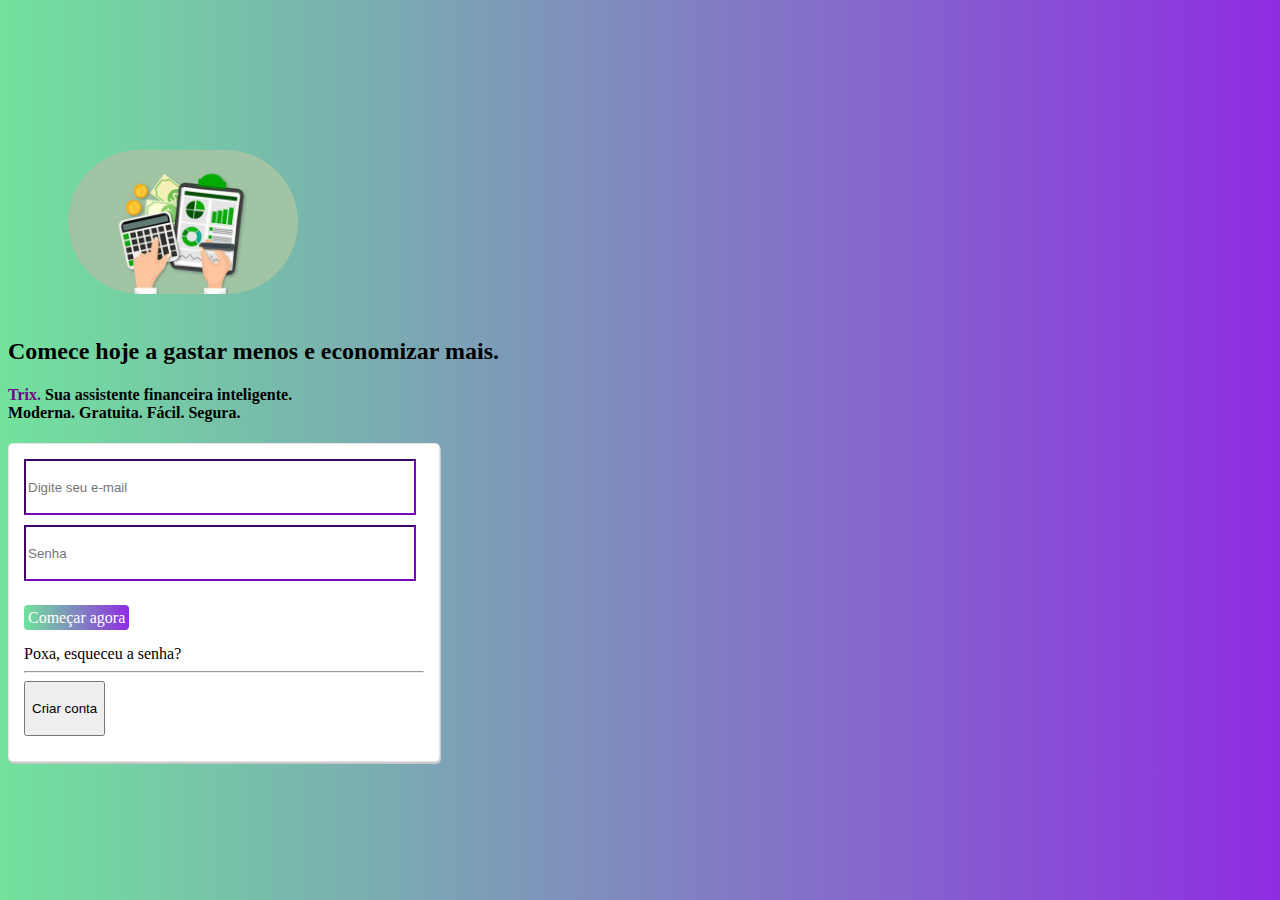
<file: index.html>
<!doctype html>
<html lang="pt-br">
  <head>
    <meta charset="utf-8">
    <meta http-equiv="X-UA-Compatible" content="IE=edge">
    <meta name="viewport" content="width=device-width, initial-scale=1">
    <title>Trix - Entre ou cadastre-se</title>
    <link rel="stylesheet" href="style.css">
    <link href="https://cdn.jsdelivr.net/npm/bootstrap@5.2.0-beta1/dist/css/bootstrap.min.css" rel="stylesheet" integrity="sha384-0evHe/X+R7YkIZDRvuzKMRqM+OrBnVFBL6DOitfPri4tjfHxaWutUpFmBp4vmVor" crossorigin="anonymous">
    <script src="https://cdn.jsdelivr.net/npm/bootstrap@5.2.0-beta1/dist/js/bootstrap.bundle.min.js" integrity="sha384-pprn3073KE6tl6bjs2QrFaJGz5/SUsLqktiwsUTF55Jfv3qYSDhgCecCxMW52nD2" crossorigin="anonymous"></script>
    <script src="https://cdn.jsdelivr.net/npm/@popperjs/core@2.11.5/dist/umd/popper.min.js" integrity="sha384-Xe+8cL9oJa6tN/veChSP7q+mnSPaj5Bcu9mPX5F5xIGE0DVittaqT5lorf0EI7Vk" crossorigin="anonymous"></script>
    <script src="https://cdn.jsdelivr.net/npm/bootstrap@5.2.0-beta1/dist/js/bootstrap.min.js" integrity="sha384-kjU+l4N0Yf4ZOJErLsIcvOU2qSb74wXpOhqTvwVx3OElZRweTnQ6d31fXEoRD1Jy" crossorigin="anonymous"></script>

    </head>

    <body class="designer">

        <div class="container espace">
            <div class="row">
                <div class="col">
                    <img src="./assets/img/financas.jpg" alt="Imagem de Finanças" class="img-fluid img">
                    <h2>Comece hoje a gastar menos e economizar mais.</h2>
                    <h4><span style="color: rgb(112, 4, 139);">Trix.</span> Sua assistente financeira inteligente. <br>Moderna. Gratuita. Fácil. Segura.</h4>
                </div>

                    <div class="col">
                        <div class="formulario text-center">
                            <input type="email" style="border-color:rgb(119, 8, 184)"class="btn btn-outline-primary width-bord margin-config text-input" name="" id="" placeholder="Digite seu e-mail"><br>
                            <input type="password" style="border-color:rgb(119, 8, 184)" class="btn btn-outline-primary width-bord margin-config text-input" name="" id="" placeholder="Senha"><br><br>
                            <a style="text-decoration: none;"  class="btn-link" href="home.html">Começar agora </a><br><br>
                            <a href="" class="link-decor">Poxa, esqueceu a senha?</a>
                            <hr>
                            <input type="submit" class="btn btn-success btn-config margin-config" name="" id="" value="Criar conta"><br>
                        </div>
                    </div>
            </div>
        </div>
    
    </body>
</html>
</file>
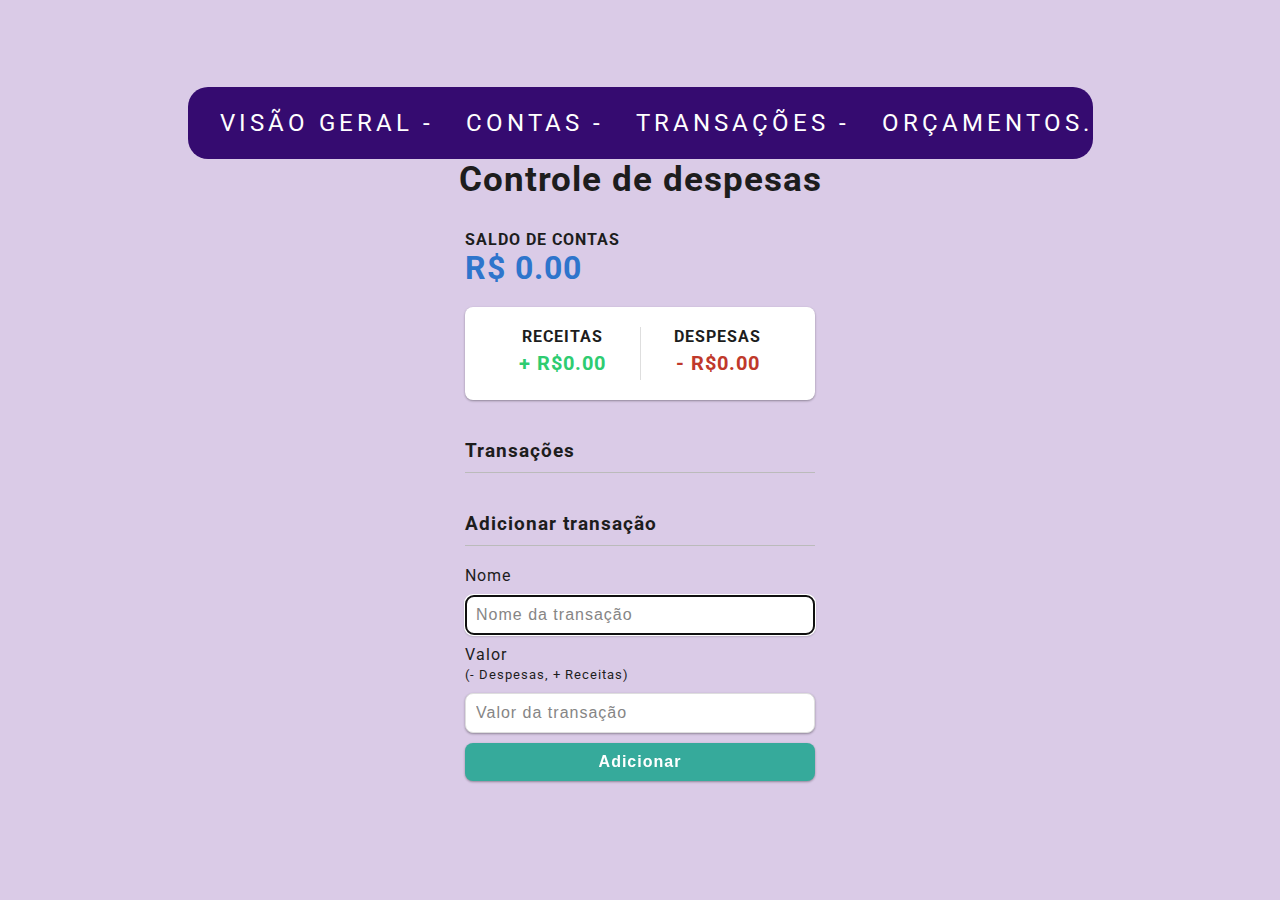
<file: home.html>
<!DOCTYPE html>
<html lang="pt-br">

<head>
  <meta charset="UTF-8" />
  <meta name="viewport" content="width=device-width, initial-scale=1.0" />
  <link rel="stylesheet" href="home.css" />
  <title>Trix - Controle de despesas</title>
</head>

<body>

  <header>
    <nav>
      <div class="mobile-menu">
        <div class="line1"></div>
        <div class="line2"></div>
        <div class="line3"></div>
        <div class="line4"></div>
      </div>
      <ul class="nav-list">
        <li><a class="logo"href="/">Visão geral -</a></li>
        <li><a class="logo"href="/">Contas - </a></li>
        <li><a class="logo"href="/">Transações - </a></li>
        <li><a class="logo"href="/">Orçamentos. </a></li>

      </ul>
    </nav>
  </header>
  <main></main>
  <h2>Controle de despesas</h2>

  <div class="container">
    <h4>Saldo de contas</h4>

    <h1 class="balance">R$ 0.00</h1>

    <div class="inc-exp-container">
      <div>
        <h4>Receitas</h4>
        <p class="money plus">+ R$0.00</p>
      </div>

      <div>
        <h4>Despesas</h4>
        <p class="money minus">- R$0.00</p>
      </div>
    </div>

    <h3>Transações</h3>

    <ul id="transactions" class="transactions"></ul>

    <h3>Adicionar transação</h3>

    <form id="form">
      <div class="form-control">
        <label for="text">Nome</label>
        <input autofocus type="text" id="text" placeholder="Nome da transação" />
      </div>

      <div class="form-control">
        <label for="amount">Valor <br />
          <small>(- Despesas, + Receitas)</small>
        </label>
        <input type="number" id="amount" placeholder="Valor da transação" />
      </div>

      <button class="btn">Adicionar</button>
    </form>
  </div>

 

</body>

</html>
</file>
<file: style.css>
.designer{
    background: linear-gradient(to left, #8e2de2,#72e29d);;
}
.btn-config{
    height: 55px;
}

.espace{
    margin-top: 150px;
}


.formulario{
    border: 1px solid rgba(190, 190, 190, 0.4);
    border-radius: 5px;
    box-shadow: 1px 2px #c9c9c9;
    width: 400px;
    padding: 15px;
    background-color: white;

}
.img{
    border-radius: 100px;
    width:230px;
    margin-left: 60px;
    margin-bottom: 20px;
}

.input-config{
    color: white;
    font-weight: bold;
    font-size: 20px
}
.btn-link {
    
    border: 1px;
    background: linear-gradient(to left, #8e2de2,#72e29d);
    color: white;
    width: 280px;
    text-align: center;
    padding: 4px;
    border-radius:4px ;
   
}
.btn-link:hover {
    
    color: black;
   
}

.link-decor {
    text-decoration: none;
    color: black;
}

.margin-config{
    margin-bottom: 10px;
}
.text-input{
    text-align: left;
}
.width-bord{
    width: 96%;
    height: 50px;

}

.btn-outline-primary:hover{
    background: linear-gradient(to right,  #c299e5,#72e29d);

}
</file>
<file: home.css>
@import url('https://fonts.googleapis.com/css2?family=Roboto:ital,wght@0,700;1,400&display=swap" rel="stylesheet');
:root {
  --box-shadow: 0 1px 3px rgba(0, 0, 0, 0.12), 0 1px 2px rgba(0, 0, 0, 0.24);
}

* {
  box-sizing: border-box;
  letter-spacing: 1px;
  margin: 0;
  padding: 0;
}

a{
  color: #fff;
  text-decoration: none;
  transition: 0.3s;
}

a:hover{
  opacity: 0.7;
}
.logo{
  font-size: 24px;
  text-transform: uppercase;
  letter-spacing: 4px;
}

nav{
  display: flex;
  justify-content: space-around;
  align-items: center;
  font-family: 'Roboto' , sans-serif;
  background: #350b70;
  height: 8vh;
  border-radius: 20px;
}

.nav-list{
  list-style: none;
  display: flex;
  margin-left: 0;
}
.nav-list li{
  letter-spacing: 3px;
  margin-left: 32px;
}
.mobile-menu {
  cursor: pointer;
  display: none;
}

.mobile-menu div {
  width: 32px;
  height: 2px;
  background: #fff;
  margin: 8px;
}
@media (max-width: 999px){
  .nav-list {
    position: absolute;
    top: 8vh;
    right: 0;
    width: 50vw;
    height: 92vh;
    background: #23232e;
    flex-direction: column;
    align-items: center;
    justify-content: space-around;
  }

}

html {
  --bg: #f7f7f7;
  --h1: #2e75cc;
  --h2: #1d1d1d;
  --h3-border: #bbb;
  --white: #fff;
  --border: #dedede;
  --plus: #2ecc71;
  --minus: #c0392b;
  --btn: #36aa9b;
  --li: #333;
  --delete: #e74c3c;
  --txt-btn-delete: #fff;
  --input: #868585;
  --btn-dark: #868585;
}

body {
  background-color: rgb(218, 203, 231);
  display: flex;
  flex-direction: column;
  align-items: center;
  justify-content: center;
  min-height: 100vh;
  margin: 0;
  font-family: 'Roboto', sans-serif;
}

.container {
  margin: 30px auto;
  width: 350px;
}

h1 {
  margin: 0;
  color: var(--h1);
}

h2 {
  font-size: 35px;
  font-weight: bold;
  color: var(--h2);
}

h3 {
  color: var(--h2);
  border-bottom: 1px solid var(--h3-border);
  padding-bottom: 10px;
  margin: 40px 0 10px;
}

h4 {
  color: var(--h2);
  margin: 0;
  text-transform: uppercase;
}

.inc-exp-container {
  border-radius: 8px;
  background-color: var(--white);
  box-shadow: var(--box-shadow);
  padding: 20px;
  display: flex;
  justify-content: space-between;
  margin: 20px 0;
}

.inc-exp-container>div {
  flex: 1;
  text-align: center;
}

.inc-exp-container>div:first-of-type {
  border-right: 1px solid var(--border);
}

.money {
  font-size: 20px;
  margin: 5px 0;
}

.money.plus {
  color: var(--plus);
  font-weight: bold;
}

.money.minus {
  color: var(--minus);
  font-weight: bold;
}

label {
  display: inline-block;
  margin: 10px 0;
  color: var(--h2);
}

input[type='text'], input[type='number'] {
  border: 1px solid var(--border);
  box-shadow: var(--box-shadow);
  border-radius: 8px;
  display: block;
  font-size: 16px;
  padding: 10px;
  width: 100%;
  background-color: var(--white);
  color: var(--h2);
}

input[type='text']::placeholder, input[type='number']::placeholder {
  color: var(--input);
}

.btn {
  cursor: pointer;
  background-color: var(--btn);
  box-shadow: var(--box-shadow);
  color: var(--txt-btn-delete);
  border: 0;
  border-radius: 8px;
  display: block;
  font-size: 16px;
  margin: 10px 0 2px;
  padding: 10px;
  width: 100%;
  font-weight: bold;
}

.btn:focus, .delete-btn:focus {
  outline: 0;
}

.transactions {
  list-style-type: none;
  padding: 0;
  margin-bottom: 40px;
}

.transactions li {
  border-radius: 8px;
  background-color: var(--white);
  box-shadow: var(--box-shadow);
  color: var(--li);
  display: flex;
  justify-content: space-between;
  position: relative;
  padding: 10px;
  margin: 10px 0;
  color: var(--h2);
}

.transactions li.plus {
  border-right: 5px solid var(--plus);
}

.transactions li.minus {
  border-right: 5px solid var(--minus);
}
</file>
